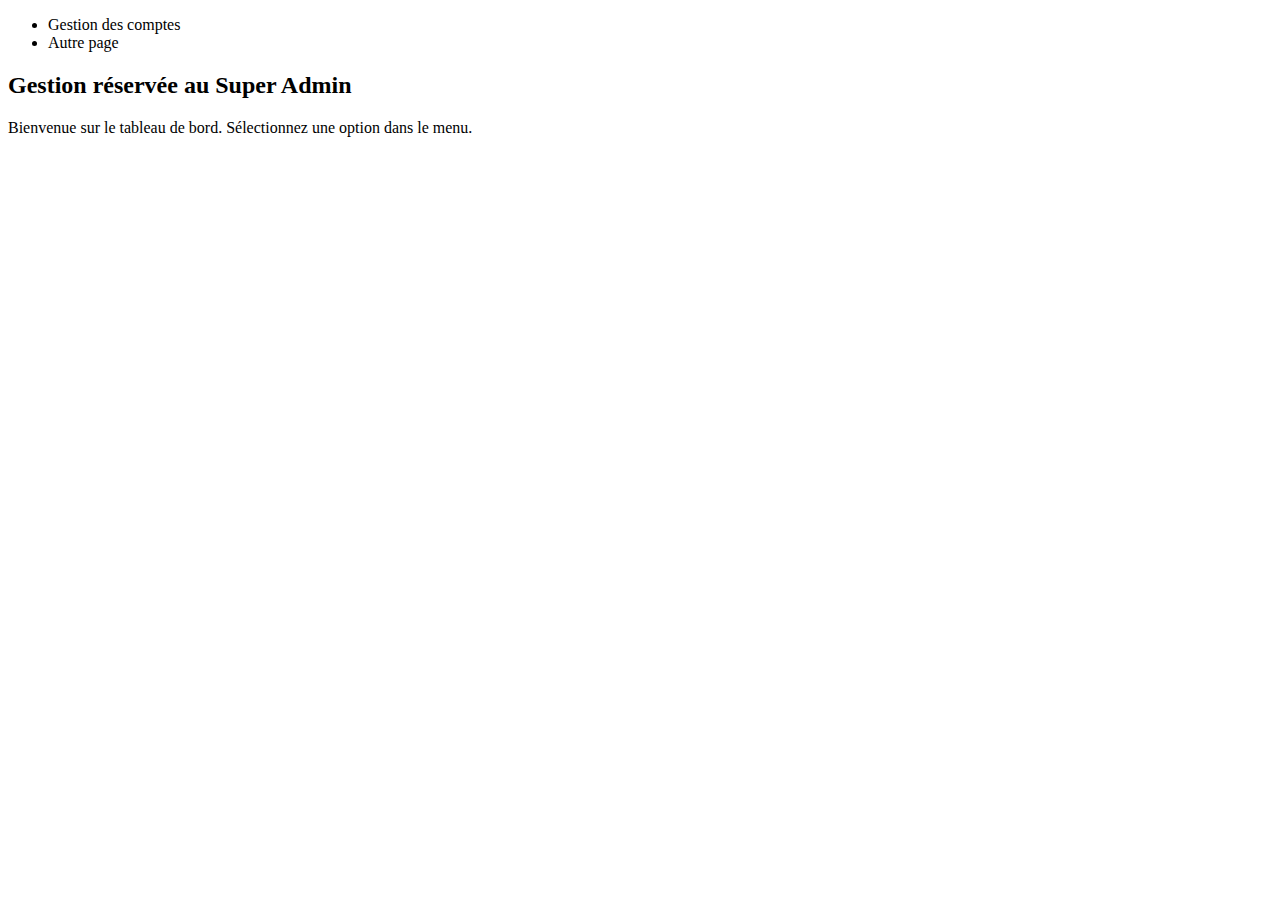
<file: src/main/resources/templates/Home.html>
<!DOCTYPE HTML>
<html xmlns:th="http://www.thymeleaf.org"
      xmlns:sec="http://www.thymeleaf.org/extras/spring-security">
<head>
  <title>Dashboard</title>
  <link rel="stylesheet" th:href="@{/bootstrap/bootstrap.css}" />
  <link rel="stylesheet" th:href="@{/css/style.css}" />
</head>

<body>
<div class="container my-2">

  <div class="card">

    <div class="card-body">
      <div th:replace="fragments/header :: header"></div>

      <div class="row">
        <!-- Menu à gauche -->
        <nav class="col-md-3">
          <ul class="list-group">
            <li class="list-group-item" sec:authorize="hasAuthority('ROLE_SUPERADMIN')">
              <a th:href="@{/accounts/list}">Gestion des comptes</a>
            </li>
            <!-- Ajouter d'autres liens de menu ici -->
            <li class="list-group-item">
              <a th:href="@{/other/page}">Autre page</a>
            </li>
          </ul>
        </nav>

        <!-- Contenu à droite -->
        <main class="col-md-9">
          <div class="starter-template">
            <h2 sec:authorize="hasAuthority('ROLE_SUPERADMIN')">
              Gestion réservée au Super Admin
            </h2>

            <!-- Ici tu peux afficher dynamiquement le contenu du menu sélectionné -->
            <div>
              <p>Bienvenue sur le tableau de bord. Sélectionnez une option dans le menu.</p>
            </div>
          </div>
        </main>
      </div>

    </div>
  </div>
</div>

<div th:replace="fragments/footer :: footer"></div>

</body>
</html>
</file>
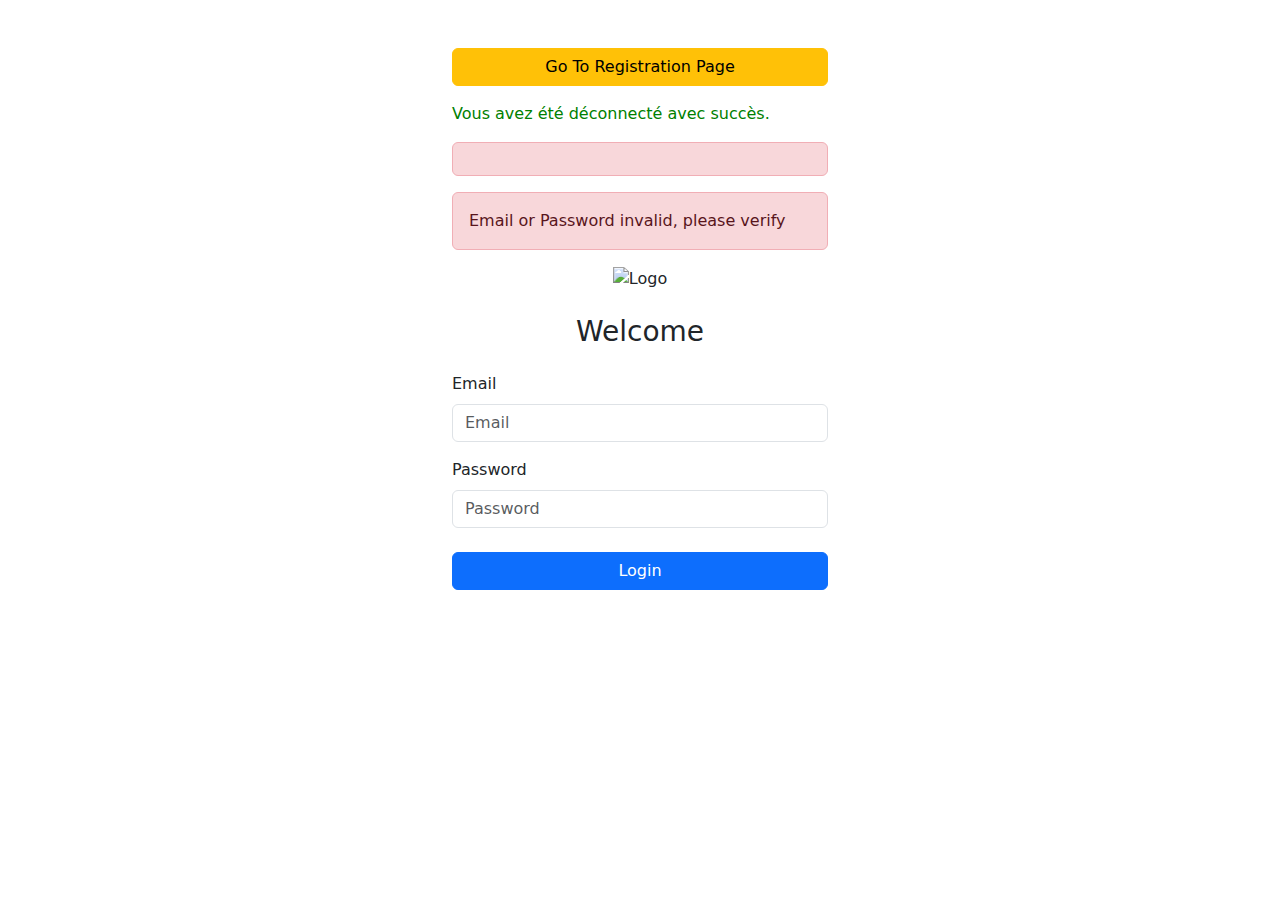
<file: src/main/resources/templates/login.html>
<!DOCTYPE html>
<html lang="en" xmlns:th="http://www.thymeleaf.org">
<head>
    <meta charset="UTF-8" />
    <meta name="viewport" content="width=device-width, initial-scale=1" />
    <title>Spring Security Tutorial</title>
    <link rel="stylesheet" type="text/css" th:href="@{/css/login.css}" />
    <!-- Bootstrap 5 CSS -->
    <link href="https://cdn.jsdelivr.net/npm/bootstrap@5.3.0/dist/css/bootstrap.min.css" rel="stylesheet" />
</head>
<body>

<div class="container mt-5" style="max-width: 400px;">

    <!-- Bouton vers page inscription -->
    <form th:action="@{/registration}" method="get" class="mb-3">
        <button class="btn btn-warning w-100" type="submit">Go To Registration Page</button>
    </form>
    <div th:if="${param.logout}">
        <p style="color:green;">Vous avez été déconnecté avec succès.</p>
    </div>
    <!-- Message d'erreur général -->
    <div th:if="${error}" class="alert alert-danger" role="alert" th:text="${error}"></div>

    <!-- Message d'erreur login -->
    <div th:if="${param.error}" class="alert alert-danger" role="alert">
        Email or Password invalid, please verify
    </div>

    <!-- Image/logo centrée -->
    <div class="text-center mb-4">
        <img th:src="@{/images/login.jpg}" alt="Logo" class="img-fluid" style="max-width: 300px; height: auto;" />
    </div>

    <!-- Formulaire de connexion -->
    <form th:action="@{/login}" method="POST" class="needs-validation" novalidate>
        <h3 class="mb-4 text-center">Welcome</h3>

        <div class="mb-3">
            <label for="email" class="form-label">Email</label>
            <input type="text" id="email" name="email" placeholder="Email" class="form-control" required />
            <div class="invalid-feedback">
                Please enter your email.
            </div>
        </div>

        <div class="mb-4">
            <label for="password" class="form-label">Password</label>
            <input type="password" id="password" name="password" placeholder="Password" class="form-control" required />
            <div class="invalid-feedback">
                Please enter your password.
            </div>
        </div>

        <button type="submit" class="btn btn-primary w-100">Login</button>
    </form>
</div>

<!-- Bootstrap 5 JS bundle with Popper -->
<script src="https://cdn.jsdelivr.net/npm/bootstrap@5.3.0/dist/js/bootstrap.bundle.min.js"></script>

<!-- Validation simple Bootstrap -->
<script>
    (function () {
        'use strict';
        const forms = document.querySelectorAll('.needs-validation');
        Array.from(forms).forEach(form => {
            form.addEventListener('submit', event => {
                if (!form.checkValidity()) {
                    event.preventDefault();
                    event.stopPropagation();
                }
                form.classList.add('was-validated');
            }, false);
        });
    })();
</script>

</body>
</html>
</file>
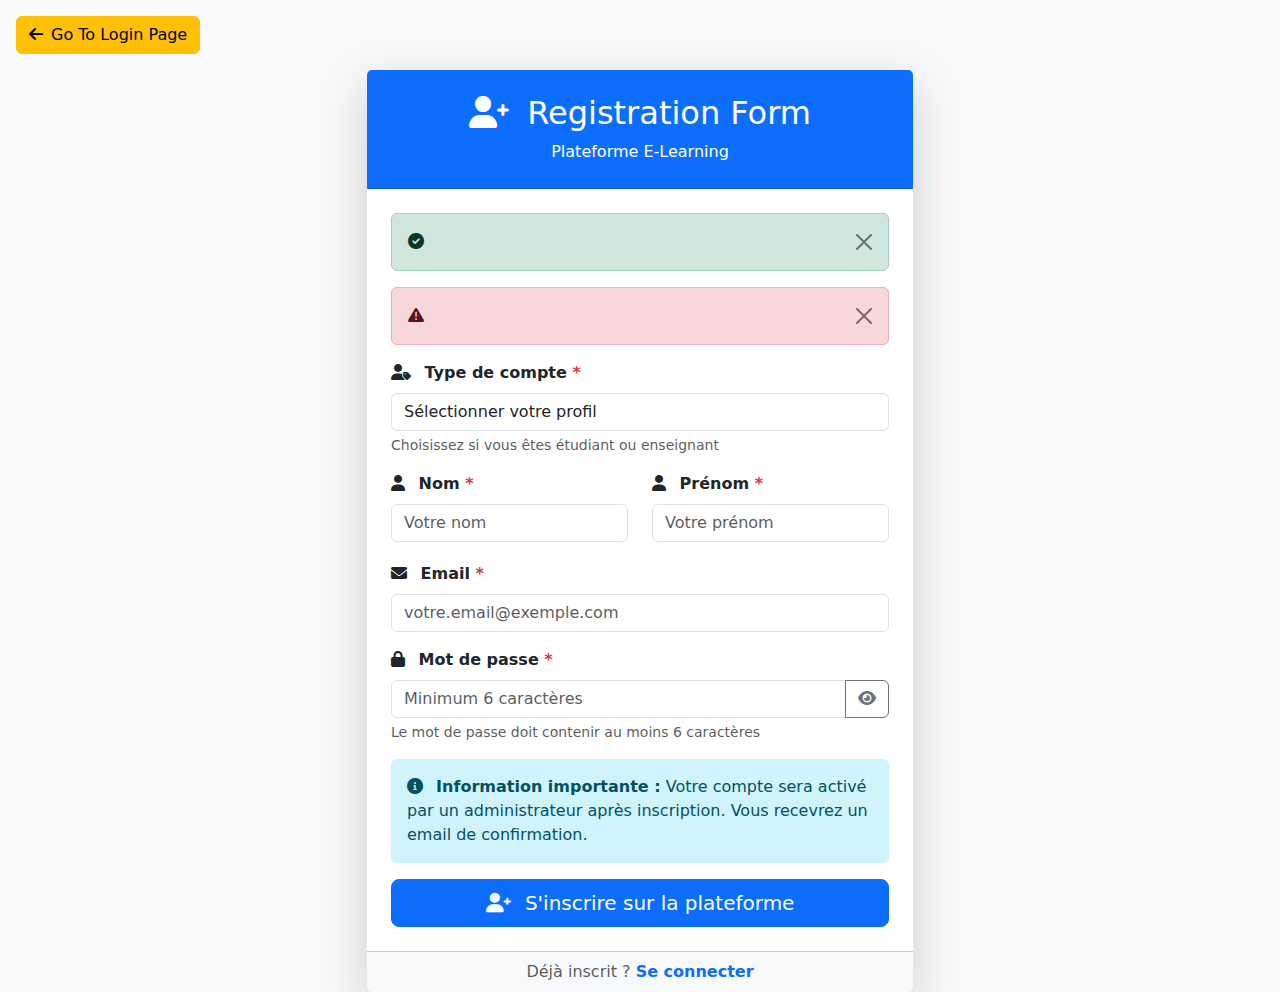
<file: src/main/resources/templates/registration.html>
<!DOCTYPE html>
<html lang="en" xmlns="http://www.w3.org/1999/xhtml"
      xmlns:th="http://www.thymeleaf.org">
<head>
  <meta charset="UTF-8">
  <meta name="viewport" content="width=device-width, initial-scale=1.0">
  <title>Registration Form - Plateforme E-Learning</title>
  <link rel="stylesheet" type="text/css" th:href="@{/css/registration.css}" />
  <!-- Bootstrap 5 CSS -->
  <link href="https://cdn.jsdelivr.net/npm/bootstrap@5.3.0/dist/css/bootstrap.min.css" rel="stylesheet">
  <!-- Font Awesome pour les icônes -->
  <link rel="stylesheet" href="https://cdnjs.cloudflare.com/ajax/libs/font-awesome/6.0.0/css/all.min.css">
</head>
<body class="bg-light">

<!-- Bouton retour à la page de connexion -->
<div class="container-fluid p-3">
  <form th:action="@{/}" method="get" class="d-inline">
    <button class="btn btn-warning" type="submit">
      <i class="fas fa-arrow-left me-2"></i>Go To Login Page
    </button>
  </form>
</div>

<div class="container">
  <div class="row justify-content-center">
    <div class="col-lg-6 col-md-8">
      <div class="card shadow-lg border-0">
        <div class="card-header bg-primary text-white text-center py-4">
          <h2 class="mb-0">
            <i class="fas fa-user-plus me-2"></i>
            Registration Form
          </h2>
          <p class="mb-0 mt-2">Plateforme E-Learning</p>
        </div>

        <div class="card-body p-4">
          <form autocomplete="off" action="#" th:action="@{/registration}"
                th:object="${user}" method="post" role="form">

            <!-- Messages de succès -->
            <div th:if="${successMessage}" class="alert alert-success alert-dismissible fade show" role="alert">
              <i class="fas fa-check-circle me-2"></i>
              <span th:utext="${successMessage}"></span>
              <button type="button" class="btn-close" data-bs-dismiss="alert"></button>
            </div>

            <!-- Messages d'erreur -->
            <div th:if="${errorMessage}" class="alert alert-danger alert-dismissible fade show" role="alert">
              <i class="fas fa-exclamation-triangle me-2"></i>
              <span th:text="${errorMessage}"></span>
              <button type="button" class="btn-close" data-bs-dismiss="alert"></button>
            </div>

            <!-- Type de compte -->
            <div class="mb-3">
              <label class="form-label fw-bold">
                <i class="fas fa-user-tag me-2"></i>
                Type de compte <span class="text-danger">*</span>
              </label>
              <select name="userType" class="form-control" required>
                <option value="">Sélectionner votre profil</option>
                <option value="student">Étudiant</option>        <!-- → ROLE_ETUDIANT -->
                <option value="teacher">Enseignant</option>      <!-- → ROLE_TEACHER -->
              </select>
              <div class="form-text">Choisissez si vous êtes étudiant ou enseignant</div>
            </div>

            <!-- Nom et Prénom -->
            <div class="row">
              <div class="col-md-6 mb-3">
                <label  class="form-label fw-bold">
                  <i class="fas fa-user me-2"></i>
                  Nom <span class="text-danger">*</span>
                </label>
                <input  type="text" th:field="*{name}" placeholder="Votre nom"
                       class="form-control" required />
                <div th:if="${#fields.hasErrors('name')}"
                     class="invalid-feedback d-block" th:errors="*{name}"></div>
              </div>

              <div class="col-md-6 mb-3">
                <label class="form-label fw-bold">
                  <i class="fas fa-user me-2"></i>
                  Prénom <span class="text-danger">*</span>
                </label>
                <input type="text" th:field="*{lastName}" placeholder="Votre prénom"
                       class="form-control" required />
                <div th:if="${#fields.hasErrors('lastName')}"
                     class="invalid-feedback d-block" th:errors="*{lastName}"></div>
              </div>
            </div>

            <!-- Email -->
            <div class="mb-3">
              <label class="form-label fw-bold">
                <i class="fas fa-envelope me-2"></i>
                Email <span class="text-danger">*</span>
              </label>
              <input type="email" th:field="*{email}" placeholder="votre.email@exemple.com"
                     class="form-control" required />
              <div th:if="${#fields.hasErrors('email')}"
                   class="invalid-feedback d-block" th:errors="*{email}"></div>
            </div>

            <!-- Mot de passe -->
            <div class="mb-3">
              <label class="form-label fw-bold">
                <i class="fas fa-lock me-2"></i>
                Mot de passe <span class="text-danger">*</span>
              </label>
              <div class="input-group">
                <input type="password" th:field="*{password}" id="password"
                       placeholder="Minimum 6 caractères" class="form-control"
                       required minlength="6" />
                <button class="btn btn-outline-secondary" type="button" id="togglePassword">
                  <i class="fas fa-eye" id="eyeIcon"></i>
                </button>
              </div>
              <div th:if="${#fields.hasErrors('password')}"
                   class="invalid-feedback d-block" th:errors="*{password}"></div>
              <div class="form-text">Le mot de passe doit contenir au moins 6 caractères</div>
            </div>

            <!-- Note d'information -->
            <div class="alert alert-info border-0" role="alert">
              <i class="fas fa-info-circle me-2"></i>
              <strong>Information importante :</strong>
              Votre compte sera activé par un administrateur après inscription.
              Vous recevrez un email de confirmation.
            </div>

            <!-- Bouton d'inscription -->
            <div class="d-grid">
              <button type="submit" class="btn btn-primary btn-lg">
                <i class="fas fa-user-plus me-2"></i>
                S'inscrire sur la plateforme
              </button>
            </div>

          </form>
        </div>

        <!-- Footer de la carte -->
        <div class="card-footer text-center bg-light">
          <p class="mb-0 text-muted">
            Déjà inscrit ?
            <a th:href="@{/login}" class="text-decoration-none fw-bold">
              Se connecter
            </a>
          </p>
        </div>
      </div>
    </div>
  </div>
</div>

<!-- Bootstrap 5 JS -->
<script src="https://cdn.jsdelivr.net/npm/bootstrap@5.3.0/dist/js/bootstrap.bundle.min.js"></script>

<!-- Script pour afficher/masquer le mot de passe -->
<script>
  document.getElementById('togglePassword').addEventListener('click', function() {
    const passwordField = document.getElementById('password');
    const eyeIcon = document.getElementById('eyeIcon');

    if (passwordField.type === 'password') {
      passwordField.type = 'text';
      eyeIcon.classList.remove('fa-eye');
      eyeIcon.classList.add('fa-eye-slash');
    } else {
      passwordField.type = 'password';
      eyeIcon.classList.remove('fa-eye-slash');
      eyeIcon.classList.add('fa-eye');
    }
  });
</script>

</body>
</html>
</file>
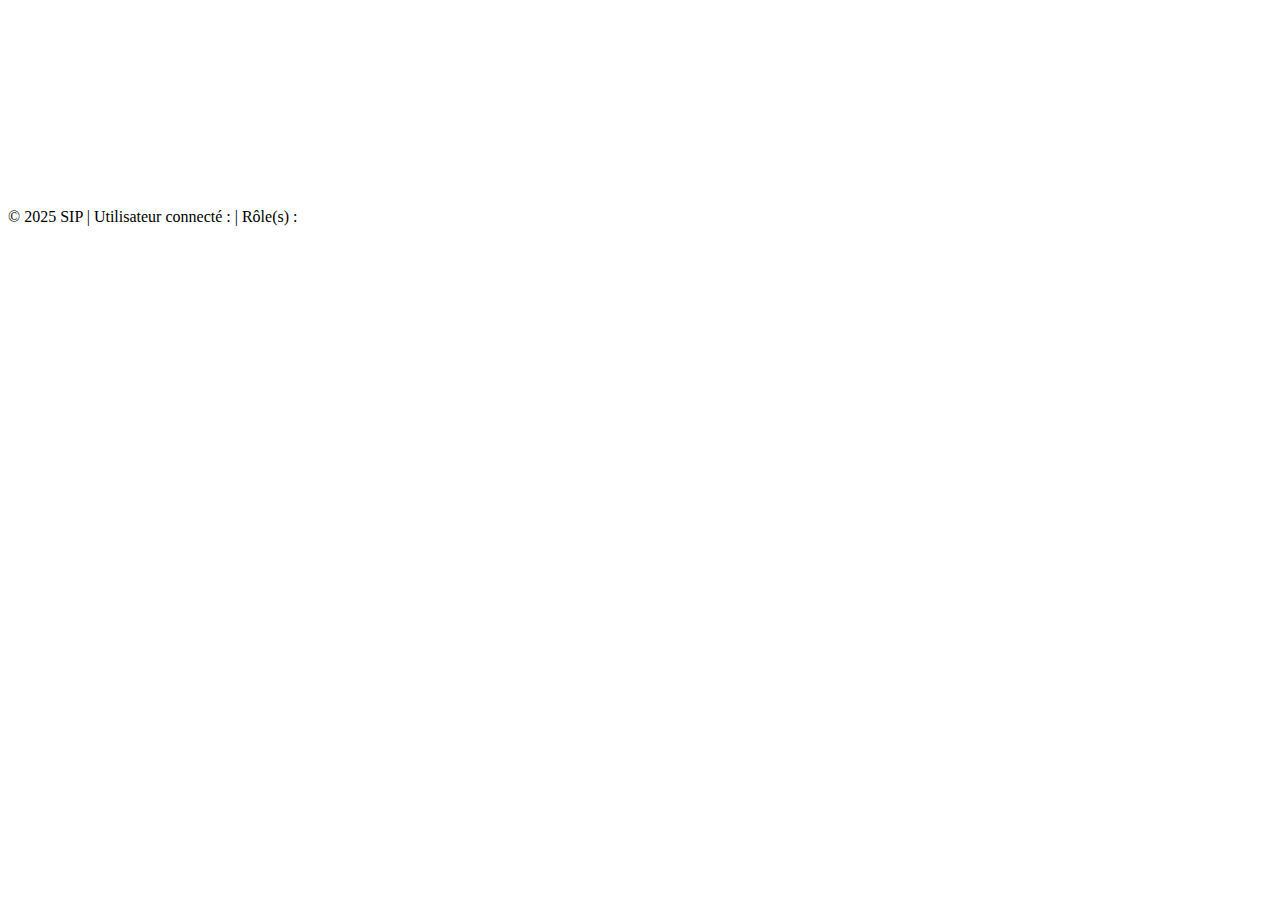
<file: src/main/resources/templates/fragments/footer.html>
<!-- templates/fragments/footer.html -->
<!DOCTYPE html>
<html xmlns="http://www.w3.org/1999/xhtml"
      xmlns:th="http://www.thymeleaf.org"
      xmlns:sec="https://www.thymeleaf.org/extras/spring-security">
<head>
</head>
<body>
<div th:fragment="footer">
    <div class="container text-center" style="padding-top: 200px;">
        <footer class="mt-5">
            &copy; 2025 SIP
            <span sec:authorize="isAuthenticated()">
                | Utilisateur connecté : <strong><span sec:authentication="name"></span></strong> |
                Rôle(s) : <strong><span sec:authentication="authorities"></span></strong>
            </span>
        </footer>
    </div>
</div>
</body>
</html>
</file>
